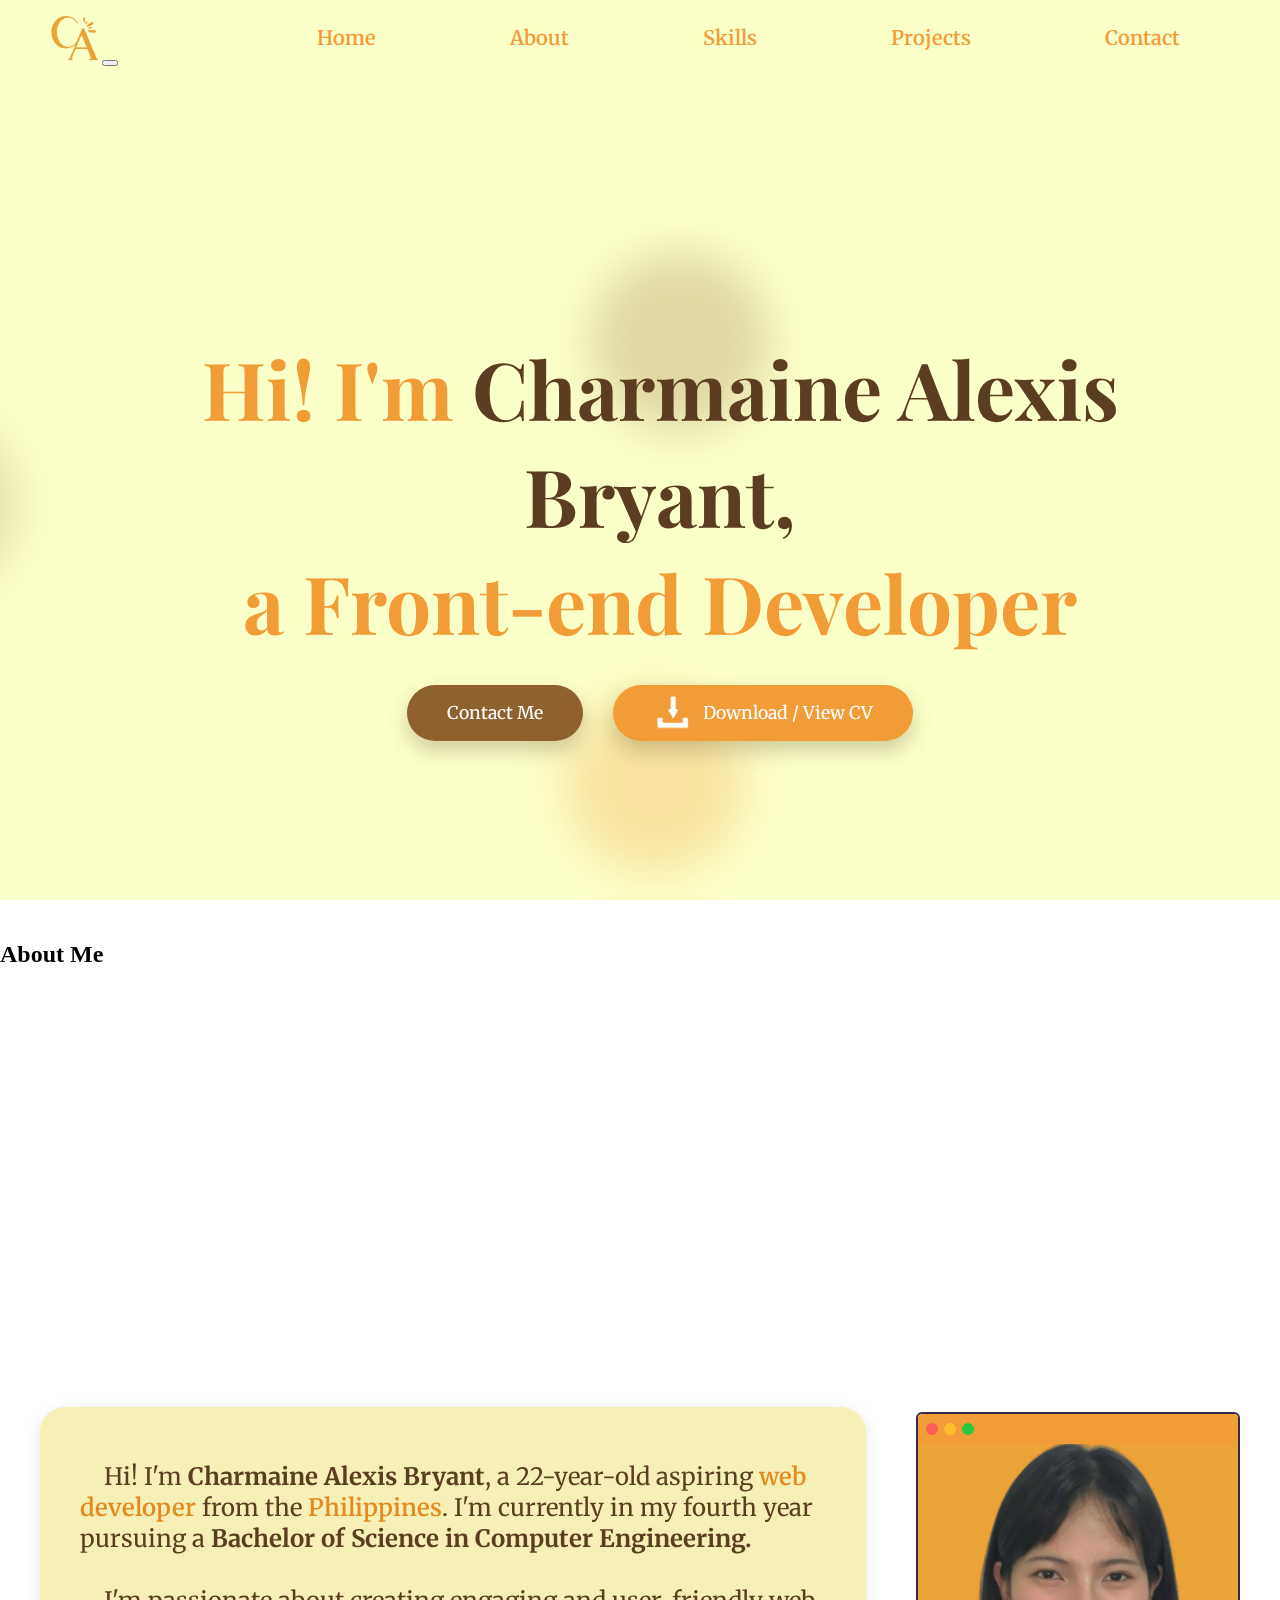
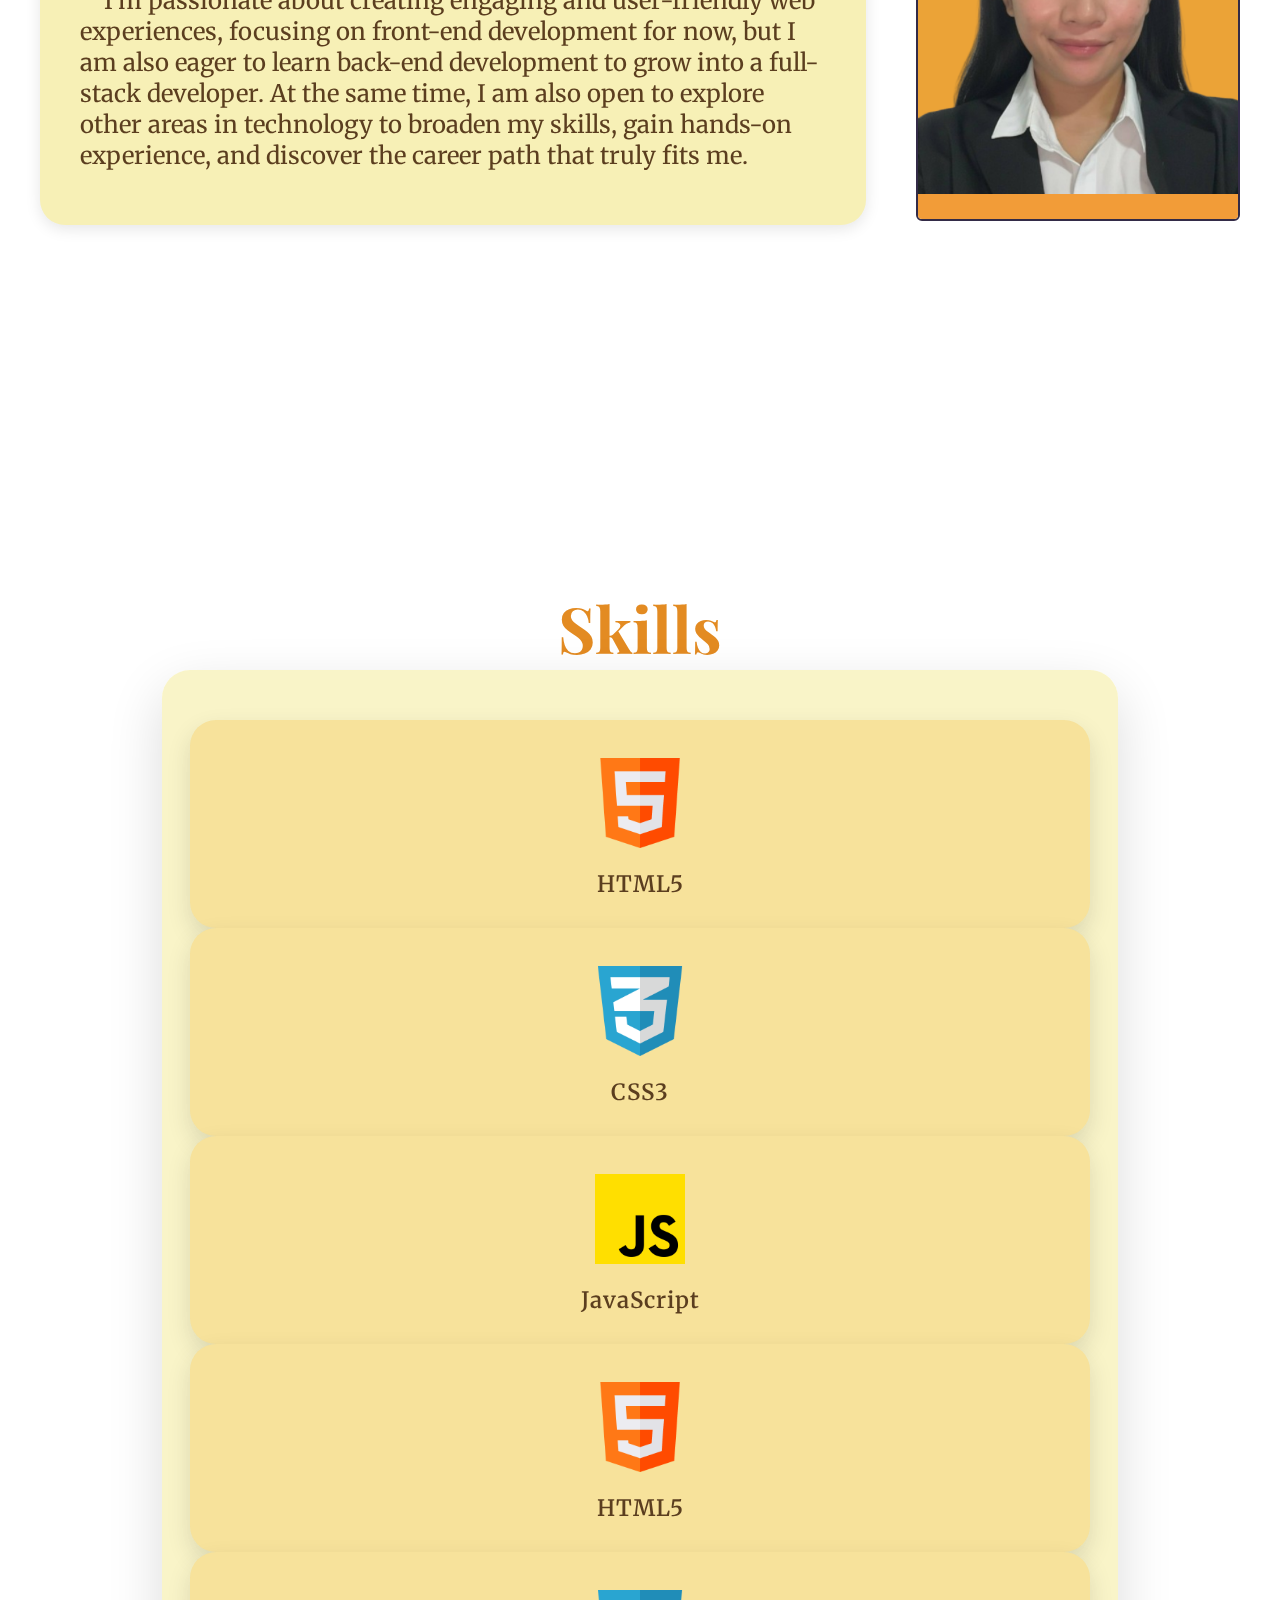
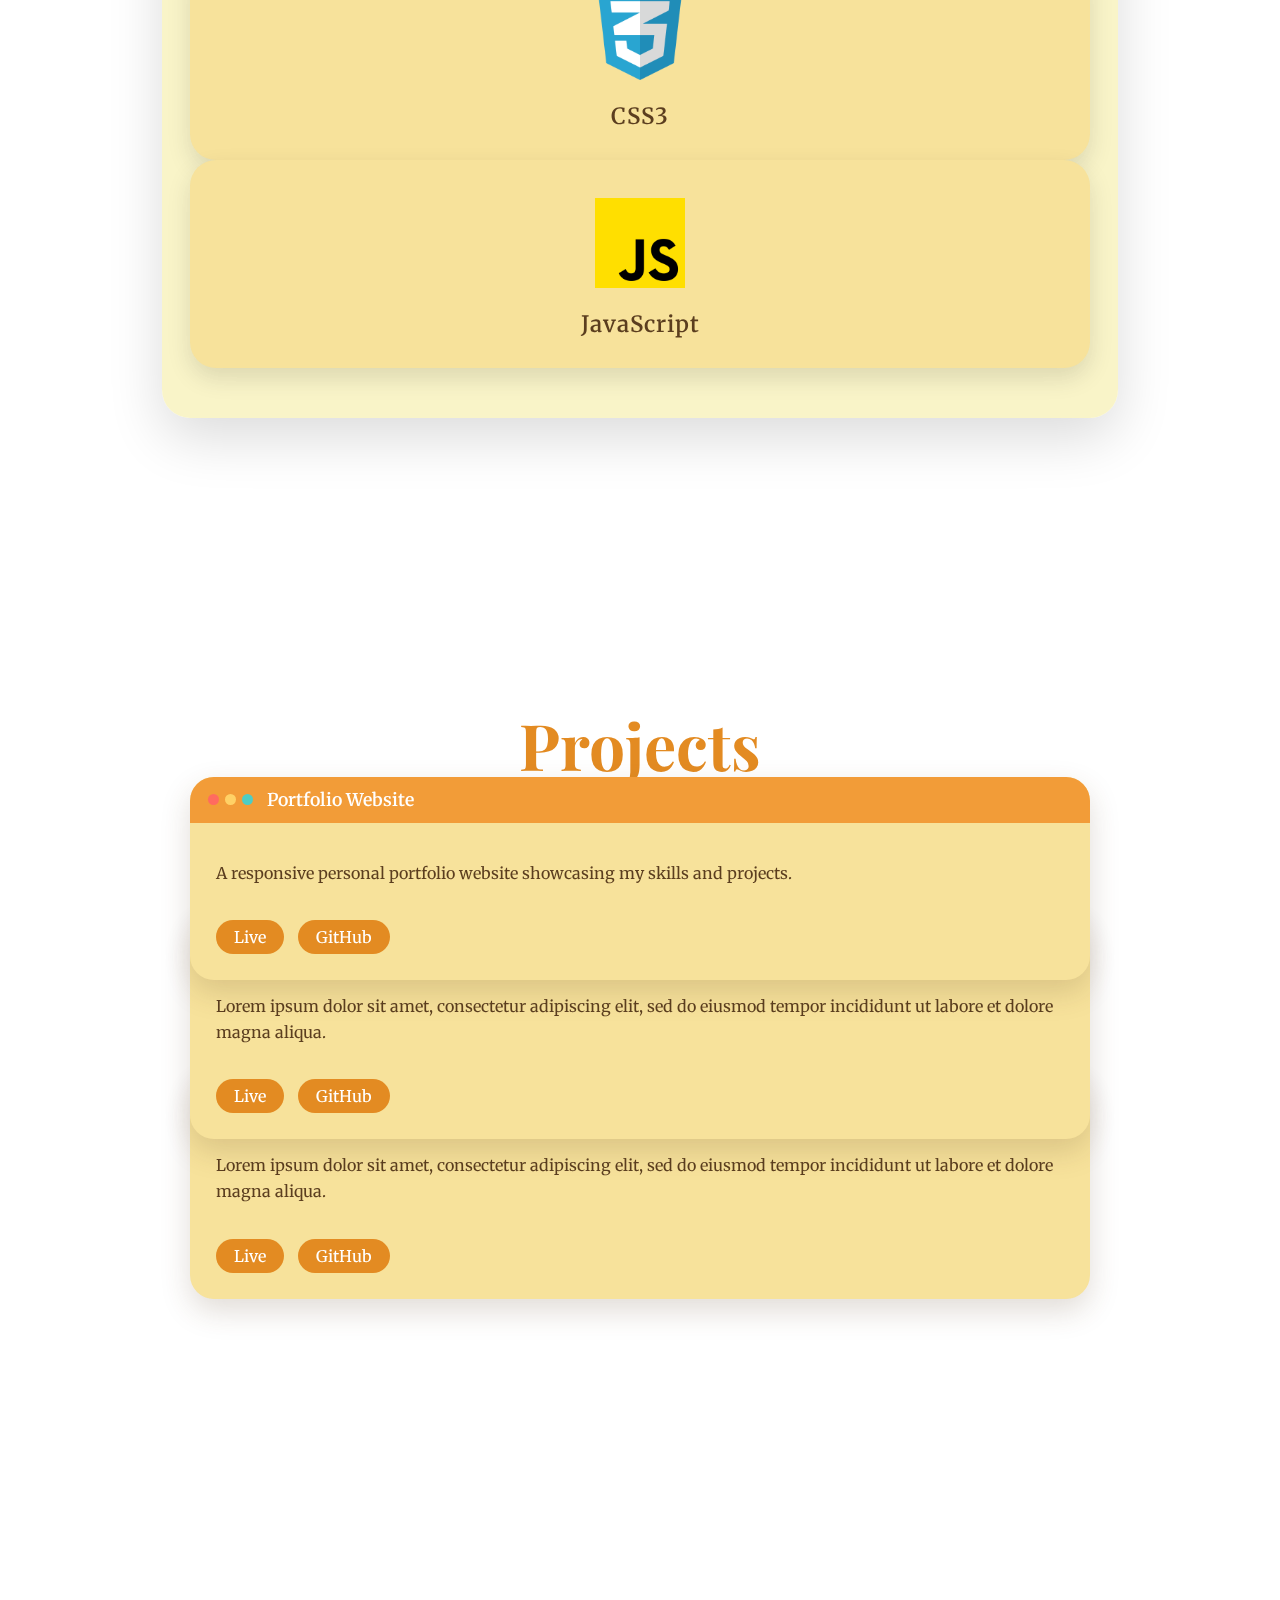
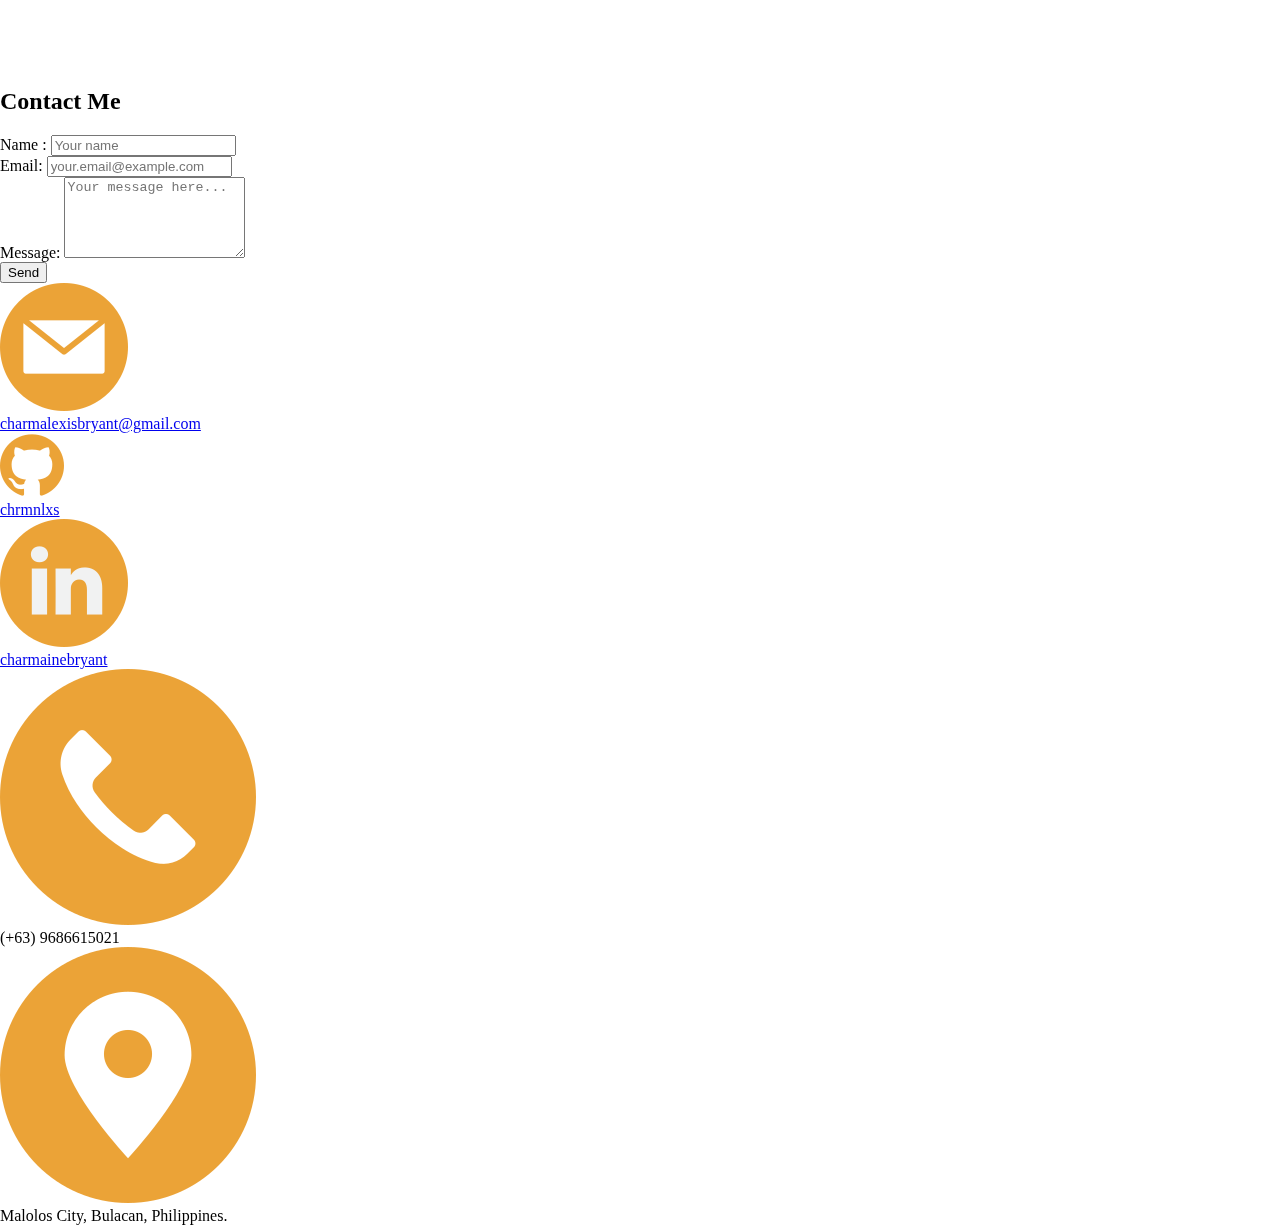
<file: index.html>
<!DOCTYPE html>
<html>

<head>
    <link rel="stylesheet" href="style.css">
    <link rel="icon" href="images/myicon.png">
    <link rel="stylesheet" href="https://fonts.googleapis.com/css2?family=Merriweather:wght@300;400;700&display=swap">
    <link rel="stylesheet"
        href="https://fonts.googleapis.com/css2?family=Playfair+Display:wght@400;700;900&display=swap">
    <meta name="viewport" content="width=device-width, initial-scale=1.0">
    <title>CA</title>
</head>

<body>

    <div class="background">
        <span class="ball"></span>
        <span class="ball"></span>
        <span class="ball"></span>
        <span class="ball"></span>
        <span class="ball"></span>
        <span class="ball"></span>
    </div>

    <nav>
        <div class="brand-container">
            <img src="images/myicon.png" width="48px">
        </div>

        <!-- Hamburger Menu Button -->
        <button class="hamburger" id="hamburger" aria-label="Toggle menu">
            <span></span>
            <span></span>
            <span></span>
        </button>

        <div class="links-container" id="navLinks">
            <a class="link" href="#" onclick="closeMenu()">Home</a>
            <a class="link" href="#about-section" onclick="closeMenu()">About</a>
            <a class="link" href="#skills-section" onclick="closeMenu()">Skills</a>
            <a class="link" href="#projects-section" onclick="closeMenu()">Projects</a>
            <a class="link" href="#contact-section" onclick="closeMenu()">Contact</a>
        </div>
    </nav>

    <div class="intro-container">
        <div class="intro-text">
            <h1 class="Hi">
                <span class="hi">Hi! I'm</span>
                <span class="name">Charmaine Alexis Bryant,</span><br>
                <span class="role">a Front-end Developer</span>
            </h1>

            <div class="introbtngroup">
                <button id="contact" class="introbtn"
                    onclick="document.getElementById('contact-section').scrollIntoView({behavior: 'smooth'})">Contact
                    Me</button>

                <div class="downloadcv">
                    <a class="download"
                        href="https://drive.google.com/file/d/1vzTX1UJSK8qz0mQyOoqqBdlaCKB1UfK3/view?usp=sharing"
                        target="_blank">
                        <button id="cv" class="introbtn">
                            <img src="images/download.png" width="40px">
                            Download / View CV
                        </button>
                    </a>
                </div>
            </div>
        </div>
    </div>

    <section id="about-section">
        <h2 class="about-main-title">About Me</h2>

        <div class="about-container">
            <div class="about-text">
                <p>
                    &nbsp;&nbsp;&nbsp;&nbsp;Hi! I'm <strong>Charmaine Alexis Bryant</strong>, a 22-year-old aspiring
                    <span class="highlight">web developer</span> from the
                    <span class="highlight">Philippines</span>. I'm currently in my fourth year pursuing a
                    <strong>Bachelor of Science in Computer Engineering.</strong>
                    <br><br>
                    &nbsp;&nbsp;&nbsp;&nbsp;I'm passionate about creating engaging and user-friendly web experiences,
                    focusing on front-end development for now, but I am also eager to learn back-end development to
                    grow into a full-stack developer. At the same time, I am also open to explore other areas in
                    technology to broaden my skills, gain hands-on experience, and discover the career path that
                    truly fits me.
                </p>
            </div>

            <div class="about-photo">
                <div class="browser-frame">
                    <div class="browser-bar">
                        <span class="close"></span>
                        <span class="min"></span>
                        <span class="max"></span>
                    </div>
                    <img src="images/pangcv12.png" alt="Charmaine Alexis Bryant">
                    <div class="browser-footer"></div>
                </div>
            </div>
        </div>
    </section>

    <section id="skills-section">
        <h2 class="skills-main-title">Skills</h2>

        <div class="skills-inner">
            <div class="skills-slider">
                <div class="skills-track">

                    <!-- First set -->
                    <div class="skill-card">
                        <img src="images/html.png" alt="HTML">
                        <span>HTML5</span>
                    </div>

                    <div class="skill-card">
                        <img src="images/css3.png" alt="CSS">
                        <span>CSS3</span>
                    </div>

                    <div class="skill-card">
                        <img src="images/js.png" alt="JavaScript">
                        <span>JavaScript</span>
                    </div>

                    <!-- Duplicate set (IMPORTANT) -->
                    <div class="skill-card">
                        <img src="images/html.png" alt="HTML">
                        <span>HTML5</span>
                    </div>

                    <div class="skill-card">
                        <img src="images/css3.png" alt="CSS">
                        <span>CSS3</span>
                    </div>

                    <div class="skill-card">
                        <img src="images/js.png" alt="JavaScript">
                        <span>JavaScript</span>
                    </div>

                </div>
            </div>
        </div>
    </section>

    <section id="projects-section">
        <h2 class="projects-title">Projects</h2>

        <div class="projects-stack">

            <article class="project-window">
                <div class="window-bar">
                    <div class="window-dots">
                        <span></span><span></span><span></span>
                    </div>
                    <h3>Portfolio Website</h3>
                </div>

                <div class="window-content">
                    <p>A responsive personal portfolio website showcasing my skills and projects.</p>
                    <div class="window-tags">
                    </div>
                    <div class="window-links">
                        <a href="https://cabryant.netlify.app/" target="_blank">Live</a>
                        <a href="https://github.com/chrmnlxs/personal-portfolio" target="_blank">GitHub</a>
                    </div>
                </div>
            </article>

            <article class="project-window">
                <div class="window-bar">
                    <div class="window-dots">
                        <span></span><span></span><span></span>
                    </div>
                    <h3>Lorem Ipsum</h3>
                </div>

                <div class="window-content">
                    <p>
                        Lorem ipsum dolor sit amet, consectetur adipiscing elit, sed do eiusmod tempor incididunt ut
                        labore et dolore magna aliqua.
                    </p>
                    <div class="window-tags">
                    </div>
                    <div class="window-links">
                        <a href="#">Live</a>
                        <a href="#">GitHub</a>
                    </div>
                </div>
            </article>

            <article class="project-window">
                <div class="window-bar">
                    <div class="window-dots">
                        <span></span><span></span><span></span>
                    </div>
                    <h3>Lorem Ipsum</h3>
                </div>

                <div class="window-content">
                    <p>
                        Lorem ipsum dolor sit amet, consectetur adipiscing elit, sed do eiusmod tempor incididunt ut
                        labore et dolore magna aliqua.
                    </p>
                    <div class="window-tags">
                    </div>
                    <div class="window-links">
                        <a href="#">Live</a>
                        <a href="#">GitHub</a>
                    </div>
                </div>
            </article>

        </div>
    </section>

    <section id="contact-section">
        <h2 class="contact-main-title">Contact Me</h2>

        <div class="contact-container">
            <div class="contact-form-wrapper">
                <form id="contactForm" class="contact-form">
                    <div class="form-group">
                        <label for="name">Name :</label>
                        <input type="text" id="name" name="name" required placeholder="Your name">
                    </div>

                    <div class="form-group">
                        <label for="email">Email:</label>
                        <input type="email" id="email" name="email" required placeholder="your.email@example.com">
                    </div>

                    <div class="form-group">
                        <label for="message">Message:</label>
                        <textarea id="message" name="message" rows="5" required
                            placeholder="Your message here..."></textarea>
                    </div>

                    <button type="submit" class="send-btn">Send</button>
                </form>

                <div id="formMessage" class="form-message"></div>
            </div>

            <div class="contact-info">
                <div class="contact-item">
                    <div class="contact-icon">
                        <img src="images/email.png" alt="Email">
                    </div>
                    <div class="contact-details">
                        <a href="mailto:charmalexisbryant@gmail.com" target="_blank">charmalexisbryant@gmail.com</a>
                    </div>
                </div>

                <div class="contact-item">
                    <div class="contact-icon">
                        <img src="images/github.png" alt="GitHub">
                    </div>
                    <div class="contact-details">
                        <a href="https://github.com/chrmnlxs" target="_blank">chrmnlxs</a>
                    </div>
                </div>

                <div class="contact-item">
                    <div class="contact-icon">
                        <img src="images/linkedin.png" alt="LinkedIn">
                    </div>
                    <div class="contact-details">
                        <a href="https://linkedin.com/in/charmainebryant" target="_blank">charmainebryant</a>
                    </div>
                </div>

                <div class="contact-item">
                    <div class="contact-icon">
                        <img src="images/phone-call.png" alt="Phone">
                    </div>
                    <div class="contact-details">
                        <span>(+63) 9686615021</span>
                    </div>
                </div>

                <div class="contact-item">
                    <div class="contact-icon">
                        <img src="images/gps.png" alt="Location">
                    </div>
                    <div class="contact-details">
                        <span>Malolos City, Bulacan, Philippines.</span>
                    </div>
                </div>
            </div>
        </div>
    </section>

    <script src="script.js"></script>

</body>

</html>
</file>
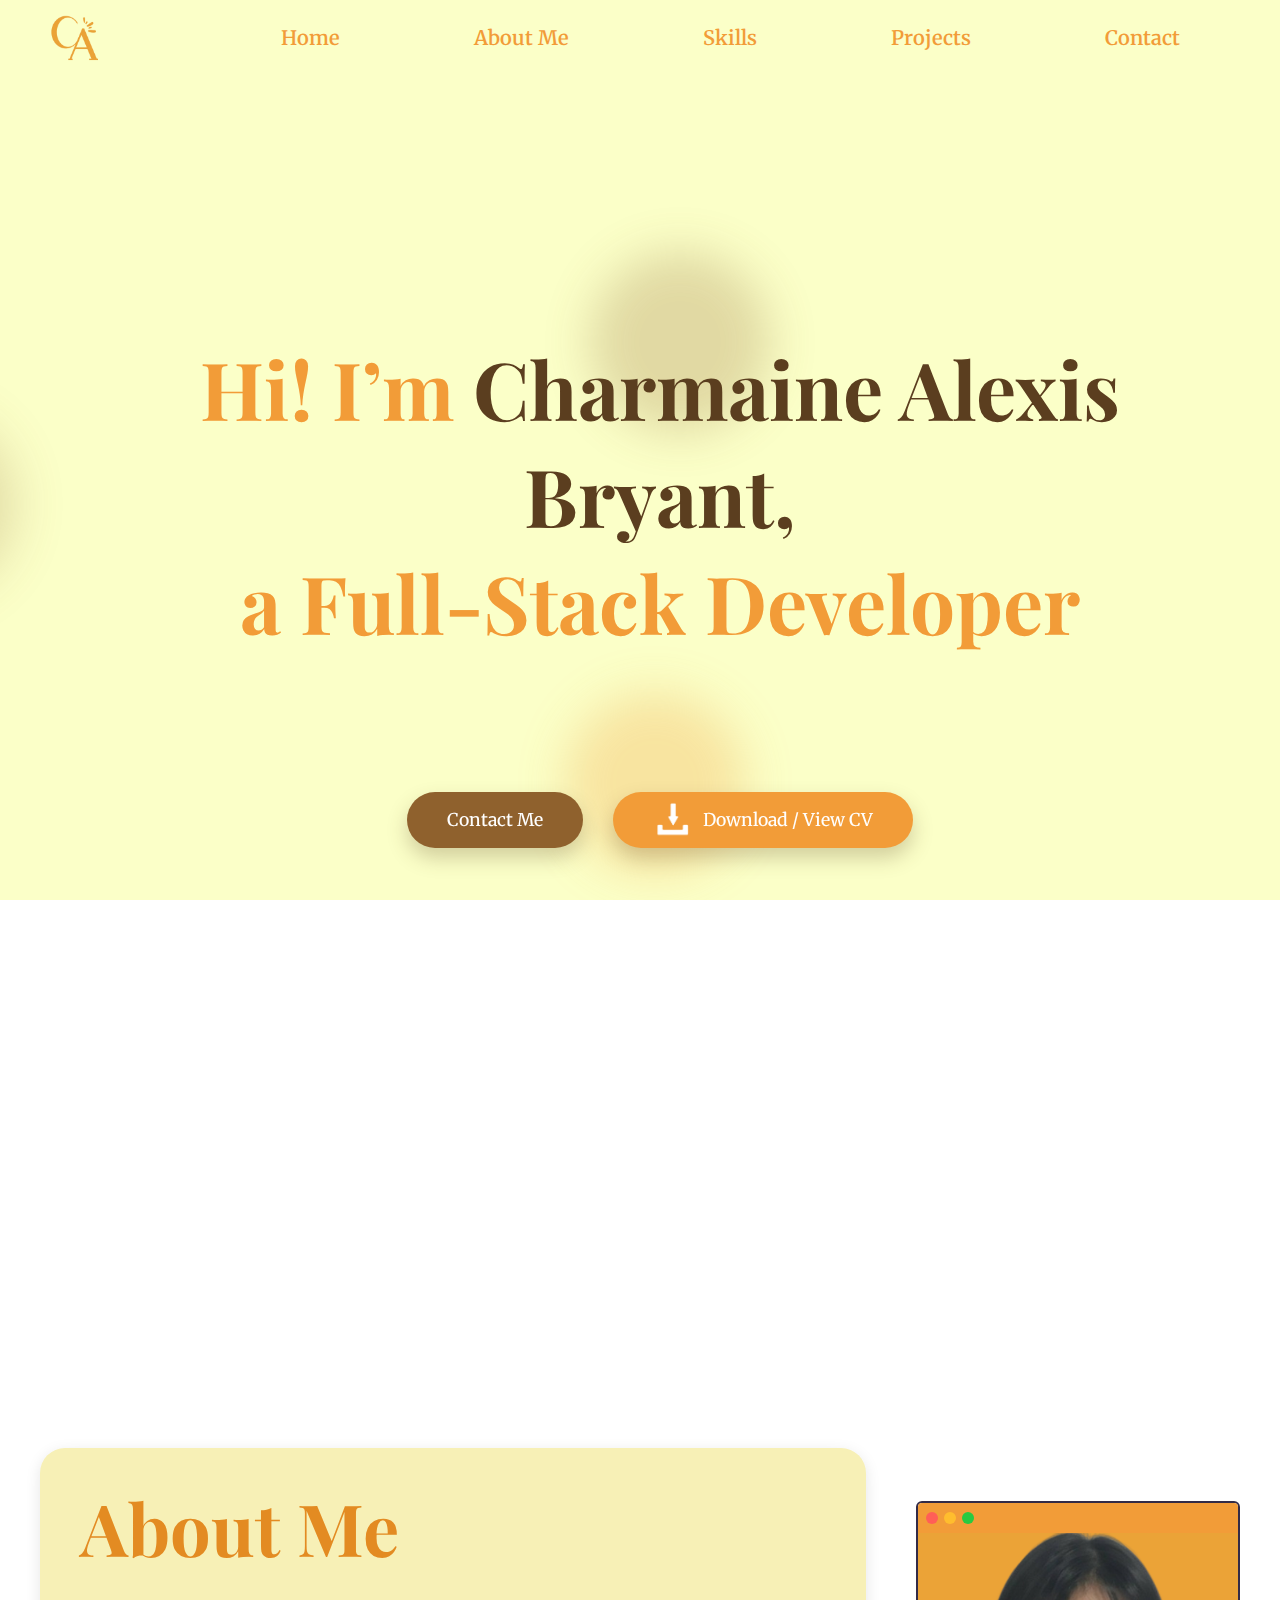
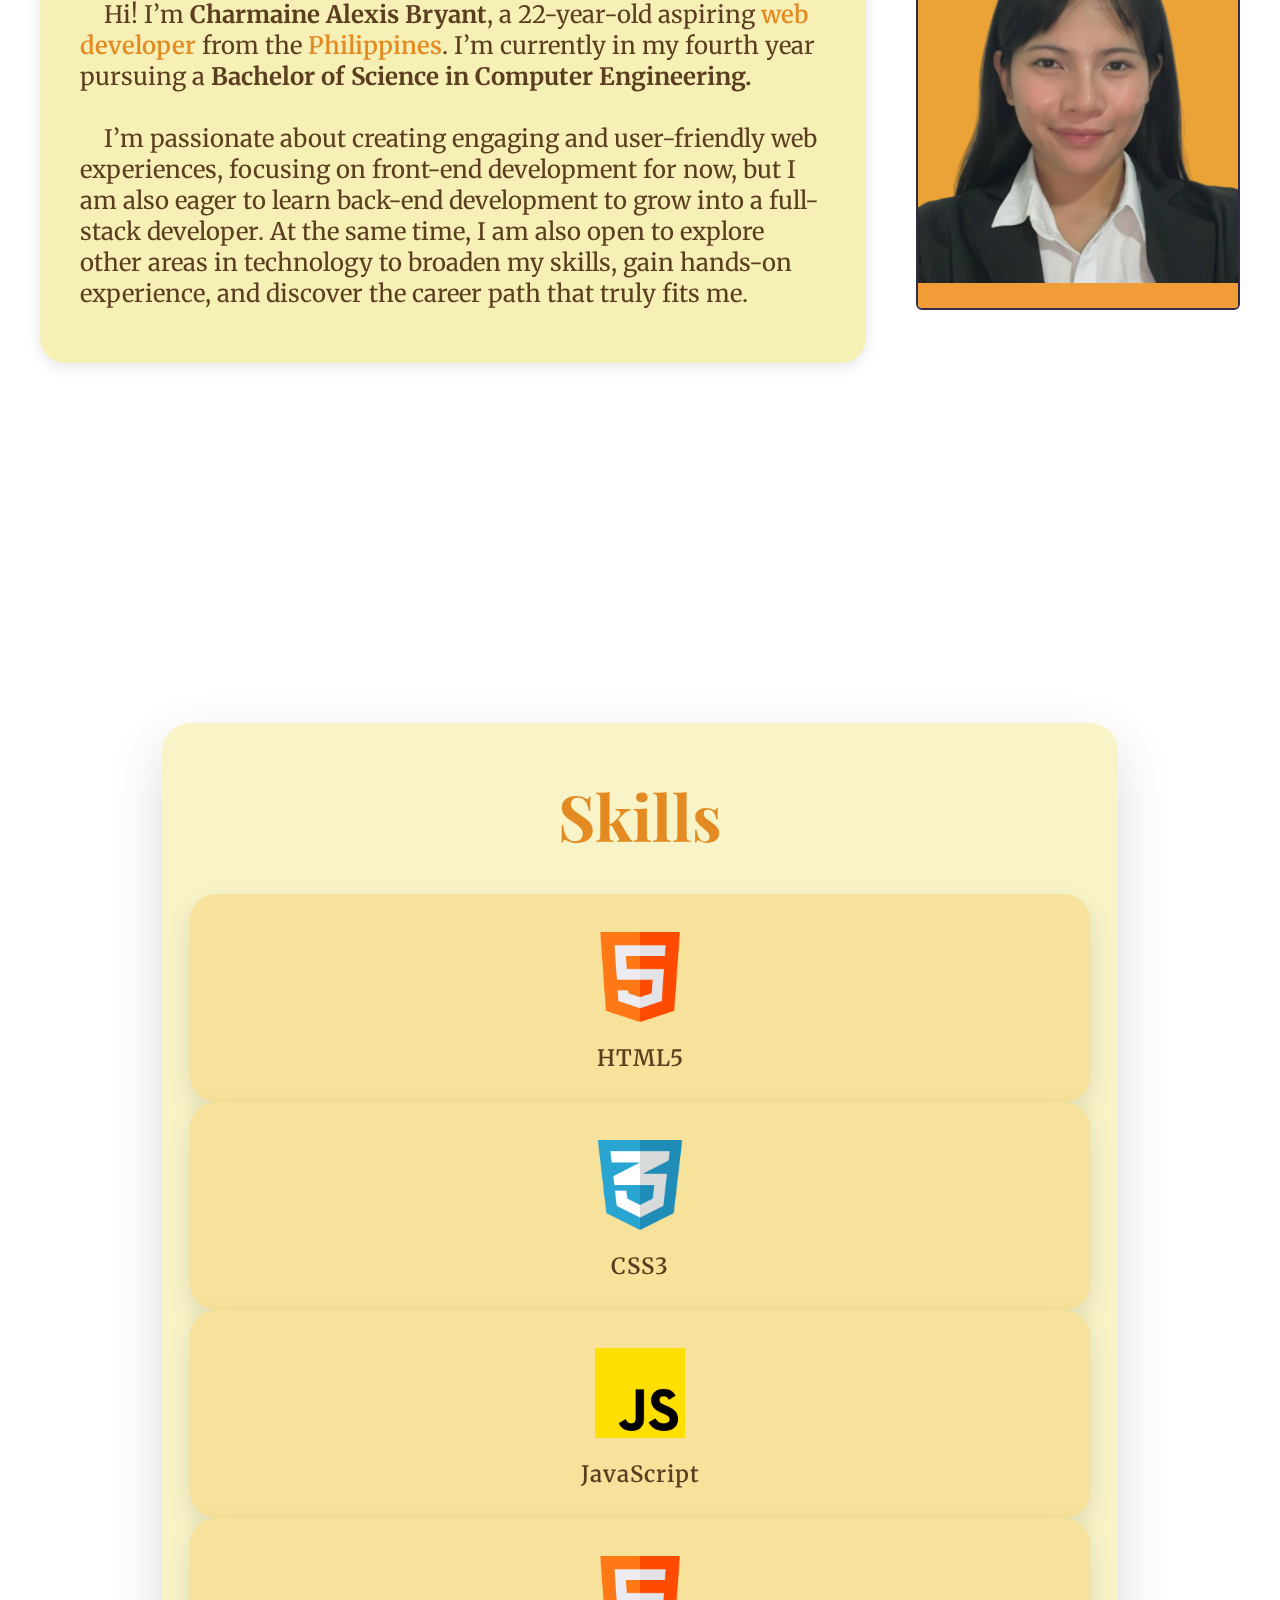
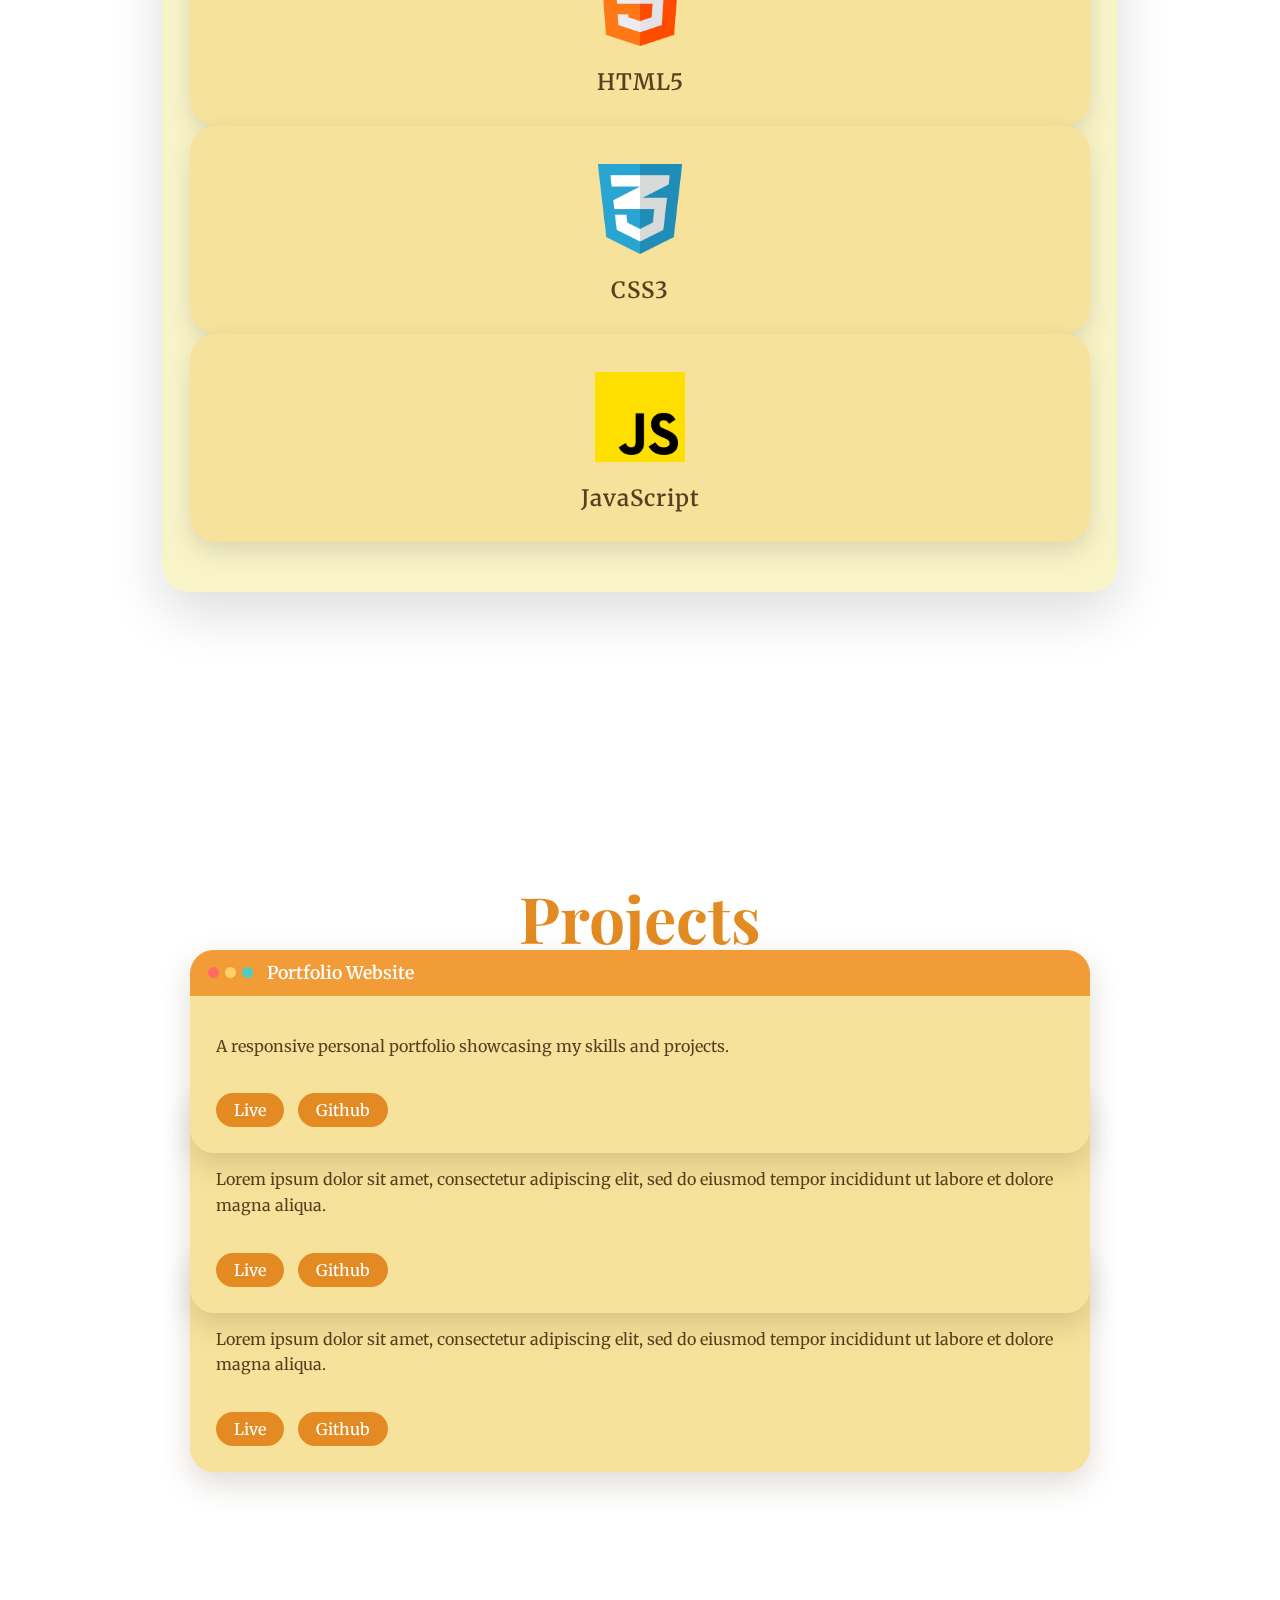
<file: pf.html>
<!DOCTYPE html>
<html>
<head>
    <link rel="stylesheet" href="style.css">
    <link rel="icon" href="images/myicon.png">
    <link rel="stylesheet" href="https://fonts.googleapis.com/css2?family=Merriweather:wght@300;400;700&display=swap">
    <link rel="stylesheet" href="https://fonts.googleapis.com/css2?family=Playfair+Display:wght@400;700;900&display=swap">
    <meta name="viewport" content="width=device-width, initial-scale=1.0">
    <title>CA</title>
</head>
<body>

<div class="background">
    <span class="ball"></span>
    <span class="ball"></span>
    <span class="ball"></span>
    <span class="ball"></span>
    <span class="ball"></span>
    <span class="ball"></span>
</div>

<nav>
    <div class="brand-container">
        <img src="images/myicon.png" width="48px">
    </div>  

    <div class="links-container">
        <a class="link" href="#">Home</a>
        <a class="link" href="#about-section">About Me</a>
        <a class="link" href="#skills-section">Skills</a>
        <a class="link" href="#projects-section">Projects</a>
        <a class="link" href="#">Contact</a>
    </div>
</nav>

<div class="intro-container">
    <div class="intro-text">
        <h1 class="Hi">
            <span class="hi">Hi! I’m</span>
            <span class="name">Charmaine Alexis Bryant,</span><br>
            <span class="role">a Full-Stack Developer</span><br><br>
        </h1>


        <div class="introbtngroup">
            <button id="contact" class="introbtn">Contact Me</button>

            <div class="downloadcv">
                <a class="download" href="https://drive.google.com/file/d/1IFmYJ8DvZ19wQbOhypQ4aWTcg-QUV_t2/view?usp=sharing" target="_blank">
                    <button id="cv" class="introbtn">
                        <img src="images/download.png" width="40px">
                        Download / View CV
                    </button>
                </a>
            </div>  
        </div>
    </div>
</div>

<section id="about-section">
    <div class="about-container">
        <div class="about-text">
            <h2>About Me</h2>
            <p>
                &nbsp;&nbsp;&nbsp;&nbsp;Hi! I’m <strong>Charmaine Alexis Bryant</strong>, a 22-year-old aspiring
                <span class="highlight">web developer</span> from the
                <span class="highlight">Philippines</span>. I’m currently in my fourth year pursuing a 
                <strong>Bachelor of Science in Computer Engineering.</strong>
                <br><br>
                &nbsp;&nbsp;&nbsp;&nbsp;I’m passionate about creating engaging and user-friendly web experiences,
                focusing on front-end development for now, but I am also eager to learn back-end development to
                grow into a full-stack developer. At the same time, I am also open to explore other areas in
                technology to broaden my skills, gain hands-on experience, and discover the career path that
                truly fits me.
            </p>
        </div>

        <div class="about-photo">
            <div class="browser-frame">
                <div class="browser-bar">
                    <span class="close"></span>
                    <span class="min"></span>
                    <span class="max"></span>
                </div>
                <img src="images/pangcv12.png" alt="Charmaine Alexis Bryant">
                <div class="browser-footer"></div>
            </div>
        </div>
    </div>
</section>

<section id="skills-section">
    <div class="skills-inner">
        <h2>Skills</h2>
        <br><br>

        <div class="skills-slider">
    <div class="skills-track">

    <!-- First set -->
    <div class="skill-card">
        <img src="images/html.png" alt="HTML">
        <span>HTML5</span>
    </div>

    <div class="skill-card">
        <img src="images/css3.png" alt="CSS">
        <span>CSS3</span>
    </div>

    <div class="skill-card">
        <img src="images/js.png" alt="JavaScript">
        <span>JavaScript</span>
    </div>

    <!-- Duplicate set (IMPORTANT) -->
    <div class="skill-card">
        <img src="images/html.png" alt="HTML">
        <span>HTML5</span>
    </div>

    <div class="skill-card">
        <img src="images/css3.png" alt="CSS">
        <span>CSS3</span>
    </div>

    <div class="skill-card">
        <img src="images/js.png" alt="JavaScript">
        <span>JavaScript</span>
    </div>

    </div>
</div>

</section>

<section id="projects-section">
    <h2 class="projects-title">Projects</h2>

    <div class="projects-stack">

        <article class="project-window">
            <div class="window-bar">
                <div class="window-dots">
                    <span></span><span></span><span></span>
                </div>
                <h3>Portfolio Website</h3>
            </div>

            <div class="window-content">
                <p>A responsive personal portfolio showcasing my skills and projects.</p>
                <div class="window-tags">
                </div>
                <div class="window-links">
                    <a href="#">Live</a>
                    <a href="#">Github</a>
                </div>
            </div>
        </article>

        <article class="project-window">
            <div class="window-bar">
                <div class="window-dots">
                    <span></span><span></span><span></span>
                </div>
                <h3>Lorem Ipsum</h3>
            </div>

            <div class="window-content">
                <p>
                    Lorem ipsum dolor sit amet, consectetur adipiscing elit, sed do eiusmod tempor incididunt ut labore et dolore magna aliqua. 
                </p>
                <div class="window-tags">
                </div>
                <div class="window-links">
                    <a href="#">Live</a>
                    <a href="#">Github</a>
                </div>
            </div>
        </article>

        <article class="project-window">
            <div class="window-bar">
                <div class="window-dots">
                    <span></span><span></span><span></span>
                </div>
                <h3>Lorem Ipsum</h3>
            </div>

            <div class="window-content">
                <p>
                    Lorem ipsum dolor sit amet, consectetur adipiscing elit, sed do eiusmod tempor incididunt ut labore et dolore magna aliqua. 
                </p>
                <div class="window-tags">
                </div>
                <div class="window-links">
                    <a href="#">Live</a>
                    <a href="#">Github</a>
                </div>
            </div>
        </article>

    </div>
</section>

</body>
</html>
</file>
<file: style.css>
@keyframes move {
  100% {
    transform: translate3d(0, 0, 1px) rotate(360deg);
  }
}

.background {
z-index: -10000;
  position: fixed;
  width: 100%;
  height: 100vh;
  top: 0;
  left: 0;
  background: #fbffc8;
  overflow: hidden;
}

.ball {
  position: absolute;
  width: 20vmin;
  height: 20vmin;
  border-radius: 50%;
  backface-visibility: hidden;
  animation: move linear infinite;
}

.ball:nth-child(odd) {
    color:#8f612d3d;
}

.ball:nth-child(even) {
    color:#f29b3846;
}

/* Using a custom attribute for variability */
.ball:nth-child(1) {
  top: 77%;
  left: 88%;
  animation-duration: 40s;
  animation-delay: -3s;
  transform-origin: 16vw -2vh;
  box-shadow: 40vmin 0 5.703076368487546vmin currentColor;
}
.ball:nth-child(2) {
  top: 42%;
  left: 2%;
  animation-duration: 53s;
  animation-delay: -29s;
  transform-origin: -19vw 21vh;
  box-shadow: -40vmin 0 5.17594621519026vmin currentColor;
}
.ball:nth-child(3) {
  top: 28%;
  left: 18%;
  animation-duration: 49s;
  animation-delay: -8s;
  transform-origin: -22vw 3vh;
  box-shadow: 40vmin 0 5.248179047256236vmin currentColor;
}
.ball:nth-child(4) {
  top: 50%;
  left: 79%;
  animation-duration: 26s;
  animation-delay: -21s;
  transform-origin: -17vw -6vh;
  box-shadow: 40vmin 0 5.279749632220298vmin currentColor;
}
.ball:nth-child(5) {
  top: 46%;
  left: 15%;
  animation-duration: 36s;
  animation-delay: -40s;
  transform-origin: 4vw 0vh;
  box-shadow: -40vmin 0 5.964309466052033vmin currentColor;
}
.ball:nth-child(6) {
  top: 77%;
  left: 16%;
  animation-duration: 31s;
  animation-delay: -10s;
  transform-origin: 18vw 4vh;
  box-shadow: 40vmin 0 5.178483653434181vmin currentColor;
}
.ball:nth-child(7) {
  top: 22%;
  left: 17%;
  animation-duration: 55s;
  animation-delay: -6s;
  transform-origin: 1vw -23vh;
  box-shadow: -40vmin 0 5.703026794398318vmin currentColor;
}
.ball:nth-child(8) {
  top: 41%;
  left: 47%;
  animation-duration: 43s;
  animation-delay: -28s;
  transform-origin: 25vw -3vh;
  box-shadow: 40vmin 0 5.196265905749415vmin currentColor;
}

html {
  scroll-behavior: smooth;
}

body {
  width: 100%;
  margin: auto;
}

.brand-container{
    padding-left: 50px;
    padding-top: 15px;
    margin: 0 auto;
    display: inline-block;
}
.links-container{
    float:right;
    position:relative;
    top: 25px;
}

.link{
    color: #F29C38;
    text-decoration: none;
    padding: 30px;
    font-size: 20px;
    padding-right: 100px;
    font-weight:600;
    font-family: Merriweather;
}
.link:hover{
    color:#8f612d;
    transition: 0.5s;
}
.intro-container{
    display: flex;
    color: #F29C38;
    font-family: Playfair Display;
    padding:80px 20px;
    font-size: 40px;  
    justify-content: center;
    flex-direction: column;
    width:100%;
    height:auto;
}
.name{
    color:#5b3e1f;
}
nav{
    overflow:hidden;
    position: fixed;
    background-color: #fbffc8;
    width: 100%;
    top:0;
    z-index: 9999;
    
}
.intro-text{
    display:flex;
    flex-direction: column;
    justify-content: center;
    text-align: center;
    align-items: center;
    margin: auto;
    margin-top: 100px;
    padding: 100px;
}
.introbtngroup{
    display:flex;
    justify-content: flex-end;
    gap:30px;
    
}
.introbtn {
  border: none;
  font-size: 1.1rem;
  font-family: "Merriweather", serif;
  padding: 12px 42px;
  border-radius: 999px;
  cursor: pointer;
  position: relative;
  overflow: hidden;
  transition:
    transform 0.25s ease,
    box-shadow 0.25s ease;
  box-shadow: 0 10px 20px rgba(91, 62, 31, 0.25);
}

/* Lift on hover */
.introbtn:hover {
  transform: translateY(-4px);
  box-shadow: 0 18px 30px rgba(91, 62, 31, 0.35);
}

/* Press effect */
.introbtn:active {
  transform: translateY(-1px);
  box-shadow: 0 8px 14px rgba(91, 62, 31, 0.3);
}


#contact{
    background-color: #8f612d;
    color:white;
    padding: 10px 40px 10px 40px;
    font-family: Merriweather;
    border-radius: 50px;
    transition: 0.3s;
    
}
#contact:hover{
  background-color: #F29C38;
}
#cv{
    background-color: #F29C38;
    color:white;
    padding: 10px 40px 10px 40px;
    font-family: Merriweather;
    border-radius: 50px;
    display:flex;
    align-items: center;
    gap: 10px;
    transition: 0.2s;
    
    
}
#cv:hover{
  background-color: #8f612d;
    
}
.Hi{
    margin-bottom: 30px;
    color: #F29C38
}
.download{
  text-decoration: none;
}
.about-section {
  background-color: #f9f7c0;
  padding: 60px 0;
}

#about-section {
  scroll-margin-top: -200px;
}

.about-container {
  display: flex;
  align-items: center;
  justify-content: center;
  gap: 50px;
  max-width: 1200px;
  margin: auto;
  flex-wrap: wrap;
  padding-top:420px;
  margin-bottom: 250px;
}

.about-text {
  flex: 1 1 550px;
  background-color: #f7f0b6;
  padding: 30px 40px;
  border-radius: 25px;
  color: #5b3e1f;
  font-family: "Merriweather", serif;
  box-shadow: 0 4px 15px rgba(0, 0, 0, 0.1);
  font-size: 1.5rem;
}

.about-text h2 {
  color: #e38b22;
  font-family: "Playfair Display", serif;
  font-size: 4.5rem;
  margin-bottom: 15px;
  margin-top: 1px;
}

.about-text .highlight {
  color: #e38b22;
  font-weight: 600;
}

.about-photo {
  flex:50px;
  display: flex;
  justify-content: center;
}

.browser-frame {
  border: 2px solid #332b47;
  border-radius: 6px;
  overflow: hidden;
  background-color: #fff;
  width: 320px;
  object-fit: cover;
}

.browser-bar {
  background-color: #f29c38;
  height: 30px;
  display: flex;
  align-items: center;
  padding-left: 8px;
  gap: 6px;
}

.browser-bar span {
  width: 12px;
  height: 12px;
  border-radius: 50%;
  display: inline-block;
}

.browser-bar .close { background-color: #ff5f57; }
.browser-bar .min { background-color: #ffbd2e; }
.browser-bar .max { background-color: #28ca41; }

.browser-frame img {
  width: 100%;
  height: 350px;
  object-fit: cover;
  display:block;  
}

.browser-footer {
  height: 25px;
  background-color: #f29c38;
}

#skills-section {
  padding: 110px 20px;
}

.skills-inner {
  max-width: 900px;
  margin: 0 auto;
  background: rgba(247, 240, 182, 0.75);
  border-radius: 28px;
  padding: 50px 28px;
  box-shadow: 0 20px 55px rgba(0, 0, 0, 0.14);
  backdrop-filter: blur(6px);
}

#skills-section h2 {
  font-family: "Playfair Display", serif;
  font-size: clamp(3rem, 5vw, 5rem);
  color: #e38b22;
  text-align: center;
  margin-bottom: 50px;
  margin: 0 auto;
}

.skills-grid {
  display: grid;
  grid-template-columns: repeat(3, 1fr);
  gap: 30px;
}

.skill-card {
  background: #f7e29b;
  border-radius: 26px;
  padding: 38px 20px 30px;
  text-align: center;
  cursor: default;
  box-shadow: 0 10px 25px rgba(0,0,0,0.12);
  transition: 
    transform 0.35s ease,
    box-shadow 0.35s ease;
  position: relative;
  overflow: hidden;
}

.skill-card::before {
  content: "";
  position: absolute;
  inset: 0;
  background: radial-gradient(circle at top, rgba(242, 156, 56, 0.25), transparent 60%);
  opacity: 0;
  transition: opacity 0.35s ease;
}

.skill-card:hover {
  transform: translateY(-12px) scale(1.03);
  box-shadow: 0 25px 45px rgba(0,0,0,0.18);
}

.skill-card:hover::before {
  opacity: 1;
}

.skill-card img {
  width: 90px;
  height: 90px;
  object-fit: contain;
  margin-bottom: 18px;
  transition: transform 0.35s ease;
}

.skill-card:hover img {
  transform: scale(1.15) rotate(-4deg);
}

.skill-card span {
  display: block;
  font-family: "Merriweather", serif;
  font-size: 1.4rem;
  font-weight: 600;
  color: #5b3e1f;
  letter-spacing: 1px;
}

@media (max-width: 900px) {
  .skills-grid {
    grid-template-columns: repeat(2, 1fr);
  }
}

@media (max-width: 550px) {
  .skills-grid {
    grid-template-columns: 1fr;
  }
}

.skills-description {
  max-width: 560px;
  margin: -10px auto 50px;
  text-align: center;
  font-family: "Merriweather", serif;
  font-size: 1.15rem;
  color: #5b3e1f;
  opacity: 0.9;
  line-height: 1;
}


#projects-section {
  min-height: 100vh;
  padding: 120px 20px;
  text-align: center;
}

.projects-title {
  font-family: "Playfair Display", serif;
  font-size: clamp(3rem, 5vw, 5rem);
  color: #e38b22;
  margin-bottom: 60px;
}

/* Stack container */
.projects-stack {
  max-width: 900px;
  margin: 0 auto;
  position: relative;
}

/* Window card */
.project-window {
  background: #f7e29b;
  border-radius: 24px;
  box-shadow: 0 12px 30px rgba(91, 62, 31, 0.18);
  margin-top: -70px; /* overlap */
  transition: 
    transform 0.35s ease,
    box-shadow 0.35s ease,
    background 0.35s ease;
  position: relative;
  z-index: 1;
  overflow: hidden;
}

/* Stacking order */
.project-window:nth-child(1) { z-index: 3; }
.project-window:nth-child(2) { z-index: 2; }
.project-window:nth-child(3) { z-index: 1; }

/* Hover highlight */
.project-window:hover {
  transform: translateY(-20px) scale(1.02);
  box-shadow: 0 30px 60px rgba(91, 62, 31, 0.3);
  background: #fbf0b6;
  z-index: 10;
}

/* Window top bar */
.window-bar {
  display: flex;
  align-items: center;
  gap: 14px;
  background: #f29c38;
  padding: 12px 18px;
}

.window-bar h3 {
  margin: 0;
  font-family: "Merriweather", serif;
  font-size: 1.1rem;
  color: white;
  font-weight: 600;
}

/* Dots */
.window-dots {
  display: flex;
  gap: 6px;
}

.window-dots span {
  width: 11px;
  height: 11px;
  border-radius: 50%;
}

.window-dots span:nth-child(1) { background: #ff6b5f; }
.window-dots span:nth-child(2) { background: #ffd166; }
.window-dots span:nth-child(3) { background: #4ecdc4; }

/* Content */
.window-content {
  padding: 22px 26px 26px;
  text-align: left;
}

.window-content p {
  font-family: "Merriweather", serif;
  font-size: 1rem;
  color: #5b3e1f;
  line-height: 1.6;
  margin-bottom: 16px;
}

/* Tags */
.window-tags {
  display: flex;
  gap: 8px;
  flex-wrap: wrap;
  margin-bottom: 18px;
}

.window-tags span {
  background: #fbffc8;
  color: #8f612d;
  font-size: 0.85rem;
  padding: 5px 12px;
  border-radius: 999px;
  border: 1px solid rgba(143, 97, 45, 0.25);
}

/* Links */
.window-links {
  display: flex;
  gap: 14px;
}

.window-links a {
  text-decoration: none;
  font-family: "Merriweather", serif;
  color: white;
  background: #e38b22;
  padding: 7px 18px;
  border-radius: 999px;
  transition: background 0.25s ease, transform 0.25s ease;
}

.window-links a:hover {
  background: #8f612d;
  transform: translateY(-2px);
}

/* Responsive */
@media (max-width: 700px) {
  .project-window {
    margin-top: 24px;
  }
}
</file>
